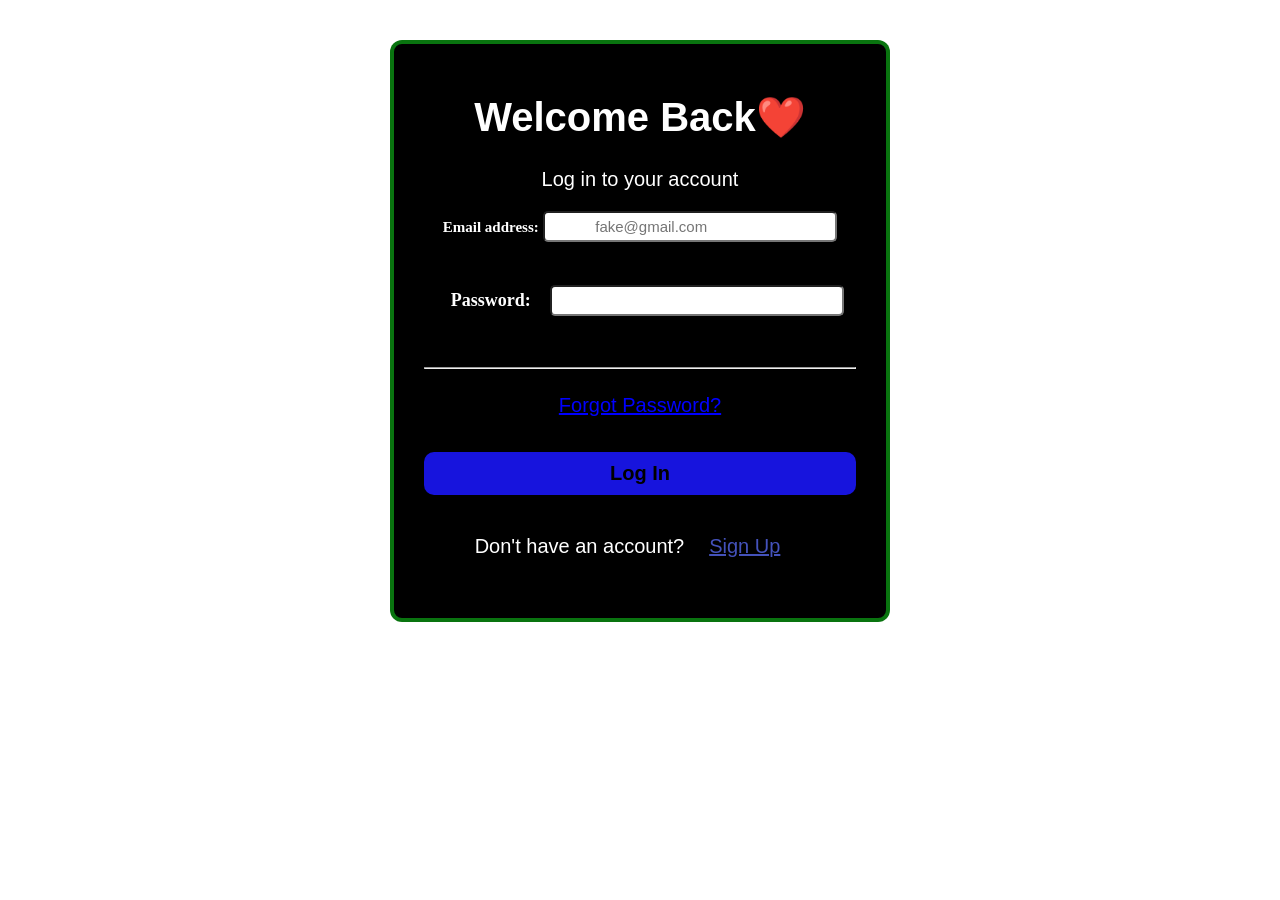
<file: index.html>
<!DOCTYPE html>
<html lang="en">
<head>
     <meta charset="UTF-8">
     <meta name="viewport" content="width=device-width, initial-scale=1.0">
     <title>Log in</title>
     <link rel="stylesheet" href="style.css">
     
</head>
<body>
    <form id="mydetails">
    <h1>Welcome Back❤️</h1>
    <p>Log in to your account</p>
    <label for="Email Address" id="myemail">Email address:</label>
    <input type= "text" id="mytext" placeholder="fake@gmail.com">required><br>

     <label for= "password" id="mypass">Password:</label>
     <input type= "text" id="mypassword"><br><br><hr>
<div id="links">
     <a href="forgot.html">Forgot Password?</a>
</div>
     <button id="mysubmit">Log In</button>
     <p id="signtext">Don't have an account?<a href="signup.html" id="signtextup">Sign Up</a></p>
     <p id="message"></p>
    </form>
    <script src="index.js"></script>
</body>
</html>
</file>
<file: style.css>
body{
    margin: 0;
    font-family: Arial, Helvetica, sans-serif;
    background-color: white;
    box-sizing: border-box;
}
h1{
    text-align:center;
    margin-top:10px;
    font-weight: 900;
    font-size: 40px;
    color: white;
}
p{
    font-size: 20px;
    margin-top: 20px;
    color:white;
}
#mydetails{
    text-align:center;
    border:4px solid rgba(14, 169, 22, 0.69);
    border-radius: 12px;
    padding:40px 30px;
    width:500px;
    margin:40px auto;
    min-height:450px;
    box-sizing:border-box;
    background-color:black;
}
a{
    color:white;
    margin: 0 25px;
    font-size: 20px;
    color:blue;
}
#links{
     margin-top:25px; 
}
#myemail{
    font-size:15px;
    font-family: verdana;
    font-weight: bold;
    color: white;
}
#mypass{
    font-size:18px;
    margin:0 15px;
    font-family: verdana;
    font-weight: bold;
    color: white;
}
#mytext{
    padding:5px 50px;
    border-radius: 5px; 
    margin-bottom:25px; 
    font-size:15px;
}
#mypassword{
     padding:5px 50px;
    border-radius: 5px; 
    margin-bottom:25px;
    font-size: 15px;
}
#message{
    font-size:20px;
    font-weight: bold;
    text-shadow:  1px 1px 3px black;
}
#mysubmit{
    background-color: rgb(23, 20, 221);
    color:black;
    font-size:20px;
    border:none;
    border-radius:10px;
    width:100%;
    font-weight:bold;
    padding:10px 50px;
    margin-top:35px;
    align-items:center;
}
#signtextup{
    color: rgba(83, 100, 227, 0.824);
}
#signtext{
   margin-top:40px;
}
</file>
<file: home.css>
body{
    font-family: Arial, Helvetica, sans-serif;
    background-color:black;
}
#welcomebox{
    width: 450px;
    margin:80px auto;
    padding:30px;
    text-align: center;
    color:white;
    border:2px solid rgba(248, 241, 241, 0.6);
    border-radius:12px;
}
#logoutbtn{
    font-size:18px;
    padding:8px 40px;
    border-radius: 20px;
    cursor:pointer;
}
</file>
